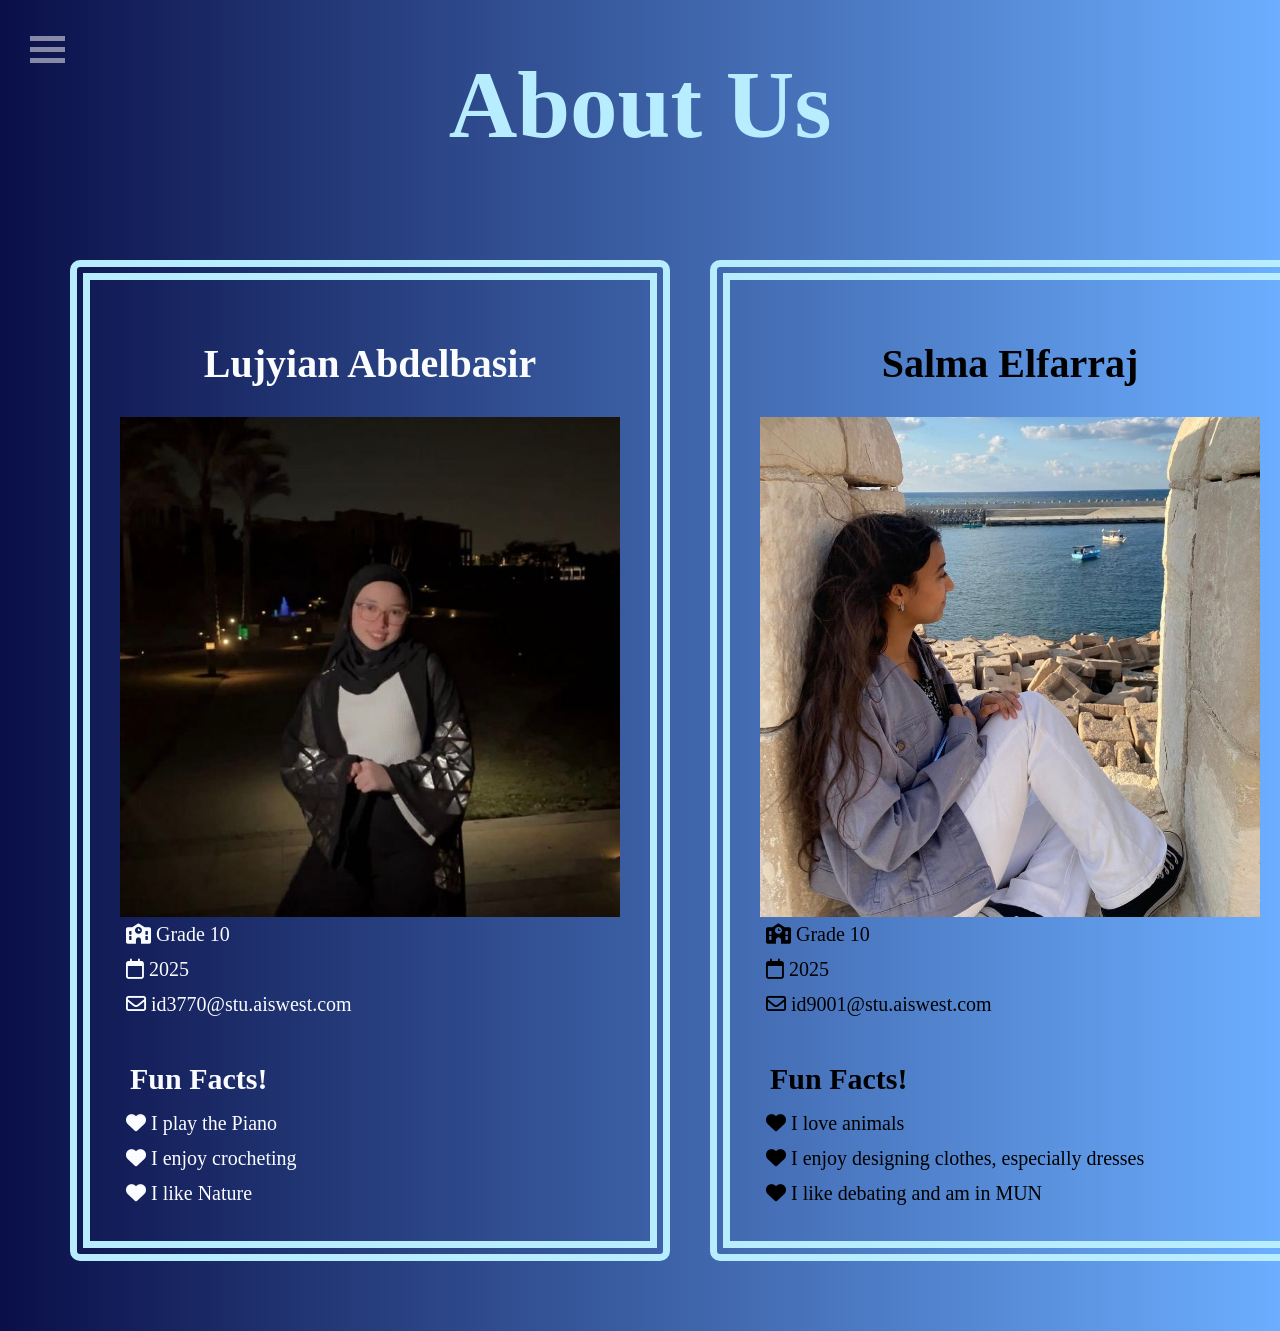
<file: About_Us/index.html>
<!DOCTYPE html>
<html lang="en">
<head>
    <meta charset="UTF-8">
    <meta name="viewport" content="width=device-width, initial-scale=1.0">
    <title>About Us</title>
    <link rel="stylesheet" href="style.css">
    <link rel="shortcut icon" href="../logo.png" type="image/x-icon">
    <link rel="stylesheet" href="https://cdnjs.cloudflare.com/ajax/libs/font-awesome/6.6.0/css/all.min.css">
</head>
<body class="about-us">
    <div class="container">
        <audio id="background-audio" loop>
            <source src="../audio.mp3" type="audio/mpeg">
            <source src="audio.wav" type="audio/wav">
        </audio>
        <div class="content">
            <header>
                <div class="bar" id="bar" onclick="myFunction(this)">
                    <div class="bar1"></div>
                    <div class="bar2"></div>
                    <div class="bar3"></div>
                  </div>
                <h1>About Us</h1>
            </header>
            <nav class="sidebar" id="sidebar">
                <ul>
                    <li><a href="../Opening_Page/index.html">Home Page</a></li>
                    <li>
                        <a href="../About_Us/index.html">About Us</a>
                    </li>
                    <li>
                        <a href="../january /jan.html">January</a>
                    </li>
                    <li>
                        <a href="../febuary /feb.html">Febuary</a>
                    </li>
                    <li>
                        <a href="../March/index.html">March</a>
                    </li>
                    <li>
                        <a href="../april/april.html">April</a>
                    </li>
                    <li>
                        <a href="../may/may.html">May</a>
                    </li>
                    <li>
                        <a href="../june/june.html">June</a>
                    </li>
                    <li>
                        <a href="../july/july.html">July</a>
                    </li>
                    <li>
                        <a href="../August/index.html">August</a>
                    </li>
                    <li>
                        <a href="../September/index.html">September</a>
                    </li>
                    <li>
                        <a href="../October/index.html">October</a>
                    </li>
                    <li>
                        <a href="../November/index.html">November</a>
                    </li>
                    <li>
                        <a href="../December/index.html">December</a>
                    </li>
                    <li><a href="../Ending_Page/form.html">Ending Page</a></li>
                </ul>
            </nav>

            <div class="box">
                <div class="lujyian">
                    <h2>Lujyian Abdelbasir</h2>
                    <img src="photo-2.jpg" alt="Salma's photo">
                    <ul class="info">
                        <li><i class="fa-solid fa-school"></i> Grade 10</li>
                        <li><i class="fa-regular fa-calendar"></i> 2025</li>
                        <li><i class="fa-regular fa-envelope"></i> id3770@stu.aiswest.com</li>
                    </ul>
                    <h3>Fun Facts!</h3>
                    <ul class="facts">
                        <li><i class="fa-solid fa-heart"></i> I play the Piano</li>
                        <li><i class="fa-solid fa-heart"></i> I enjoy crocheting</li>
                        <li><i class="fa-solid fa-heart"></i> I like Nature</li>
                    </ul>
                </div>
                <div class="salma">
                    <h2>Salma Elfarraj</h2>
                    <img src="photo-1.jpg" alt="Lujyian's photo">
                    <ul class="info">
                        <li><i class="fa-solid fa-school"></i> Grade 10</li>
                        <li><i class="fa-regular fa-calendar"></i> 2025</li>
                        <li><i class="fa-regular fa-envelope"></i> id9001@stu.aiswest.com</li>
                    </ul>
                    <h3>Fun Facts!</h3>
                    <ul class="facts">
                        <li><i class="fa-solid fa-heart"></i> I love animals</li>
                        <li><i class="fa-solid fa-heart"></i> I enjoy designing clothes, especially dresses</li>
                        <li><i class="fa-solid fa-heart"></i> I like debating and am in MUN</li>
                    </ul>
                </div>
            </div>
        </div>
        <script src="../script.js"></script>
    </div>
</body>
</html>
</file>
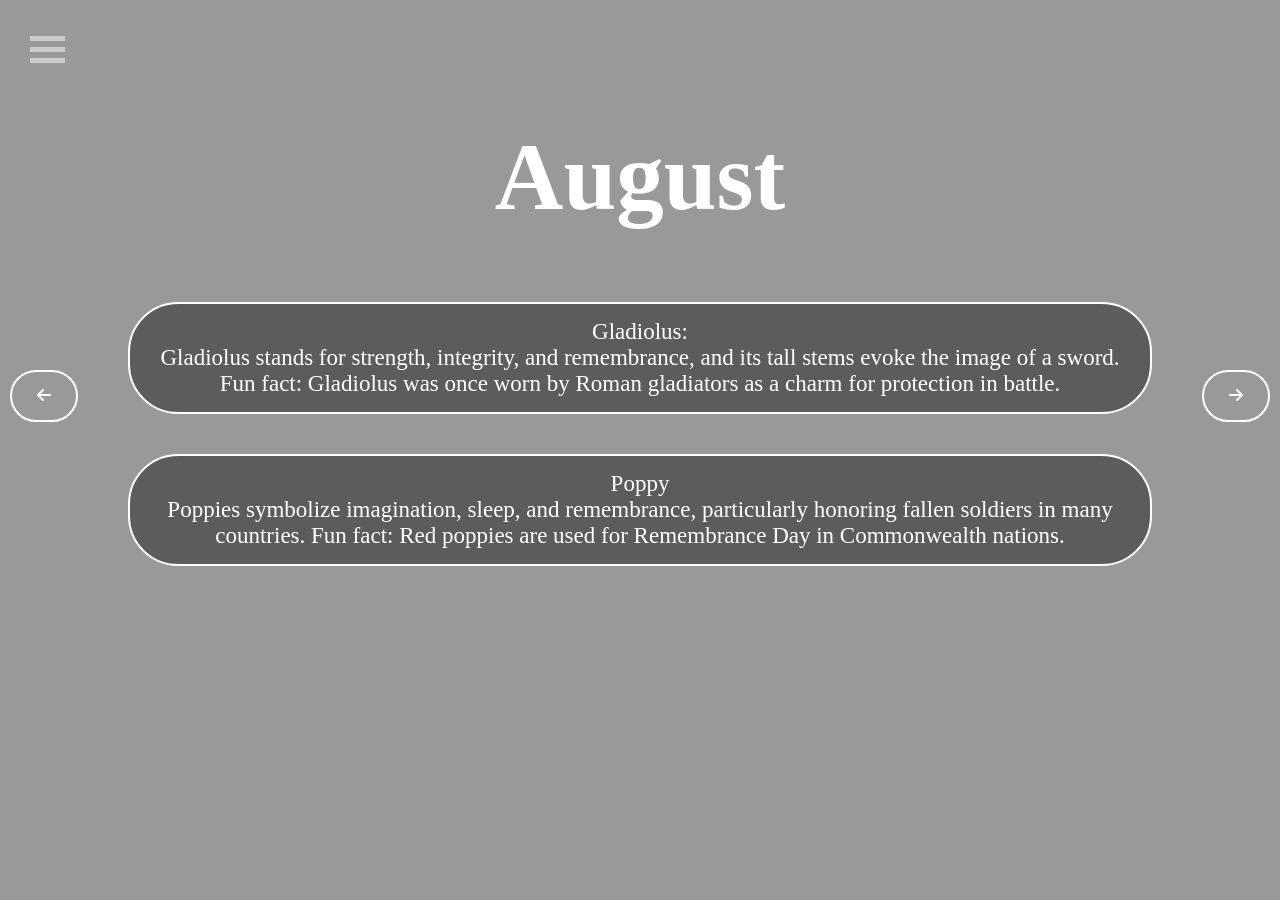
<file: August/index.html>
<!DOCTYPE html>
<html lang="en">
<head>
    <meta charset="UTF-8">
    <meta http-equiv="X-UA-Compatible" content="IE=edge">
    <meta name="viewport" content="width=device-width, initial-scale=1.0">
    <link rel="stylesheet" href="../style.css">
    <title>August Birth Flower</title>
    <link rel="shortcut icon" href="../logo.png" type="image/x-icon">
    <link rel="stylesheet" href="https://cdnjs.cloudflare.com/ajax/libs/font-awesome/6.6.0/css/all.min.css">
</head>
<body>
    <div class="container">
        <video autoplay loop muted plays-inline class="background-clip">
            <source src="video.mp4" type="video/mp4">
        </video>

        <div class="content">
            <header>
                <div class="bar" id="bar" onclick="myFunction(this)">
                    <div class="bar1"></div>
                    <div class="bar2"></div>
                    <div class="bar3"></div>
                  </div>
            </header>
            <nav class="sidebar" id="sidebar">
                <ul>
                    <li><a href="../Opening_Page/index.html">Home Page</a></li>
                    <li>
                        <a href="../About_Us/index.html">About Us</a>
                      </li>
                    <li>
                        <a href="../january /jan.html">January</a>
                    </li>
                    <li>
                        <a href="../febuary /feb.html">Febuary</a>
                    </li>
                    <li>
                        <a href="../March/index.html">March</a>
                    </li>
                    <li>
                        <a href="../april/april.html">April</a>
                    </li>
                    <li>
                        <a href="../may/may.html">May</a>
                    </li>
                    <li>
                        <a href="../june/june.html">June</a>
                    </li>
                    <li>
                        <a href="../july/july.html">July</a>
                    </li>
                    <li>
                        <a href="../August/index.html">August</a>
                    </li>
                    <li>
                        <a href="../September/index.html">September</a>
                    </li>
                    <li>
                        <a href="../October/index.html">October</a>
                    </li>
                    <li>
                        <a href="../November/index.html">November</a>
                    </li>
                    <li>
                        <a href="../December/index.html">December</a>
                    </li>
                    <li><a href="../Ending_Page/form.html">Ending Page</a></li>
                </ul>
            </nav>
            <audio id="background-audio" loop>
                <source src="../audio.mp3" type="audio/mpeg">
                <source src="audio.wav" type="audio/wav">
            </audio>
            <div class="arrows">
                <a href="../july/july.html"><i class="fa-solid fa-arrow-left"></i></a>
                <a href="../September/index.html"><i class="fa-solid fa-arrow-right"></i></a>
            </div>
            <h1>August</h1>
            <p>Gladiolus:
                <br>
                Gladiolus stands for strength, integrity, and remembrance, and its tall stems evoke the image of a sword. Fun fact: Gladiolus was once worn by Roman gladiators as a charm for protection in battle.
            </p>
            <p>Poppy
                <br>
                Poppies symbolize imagination, sleep, and remembrance, particularly honoring fallen soldiers in many countries. Fun fact: Red poppies are used for Remembrance Day in Commonwealth nations.
            </p>
        </div>
    </div>
    <script src="../script.js"></script>
</body>
</html>
</file>
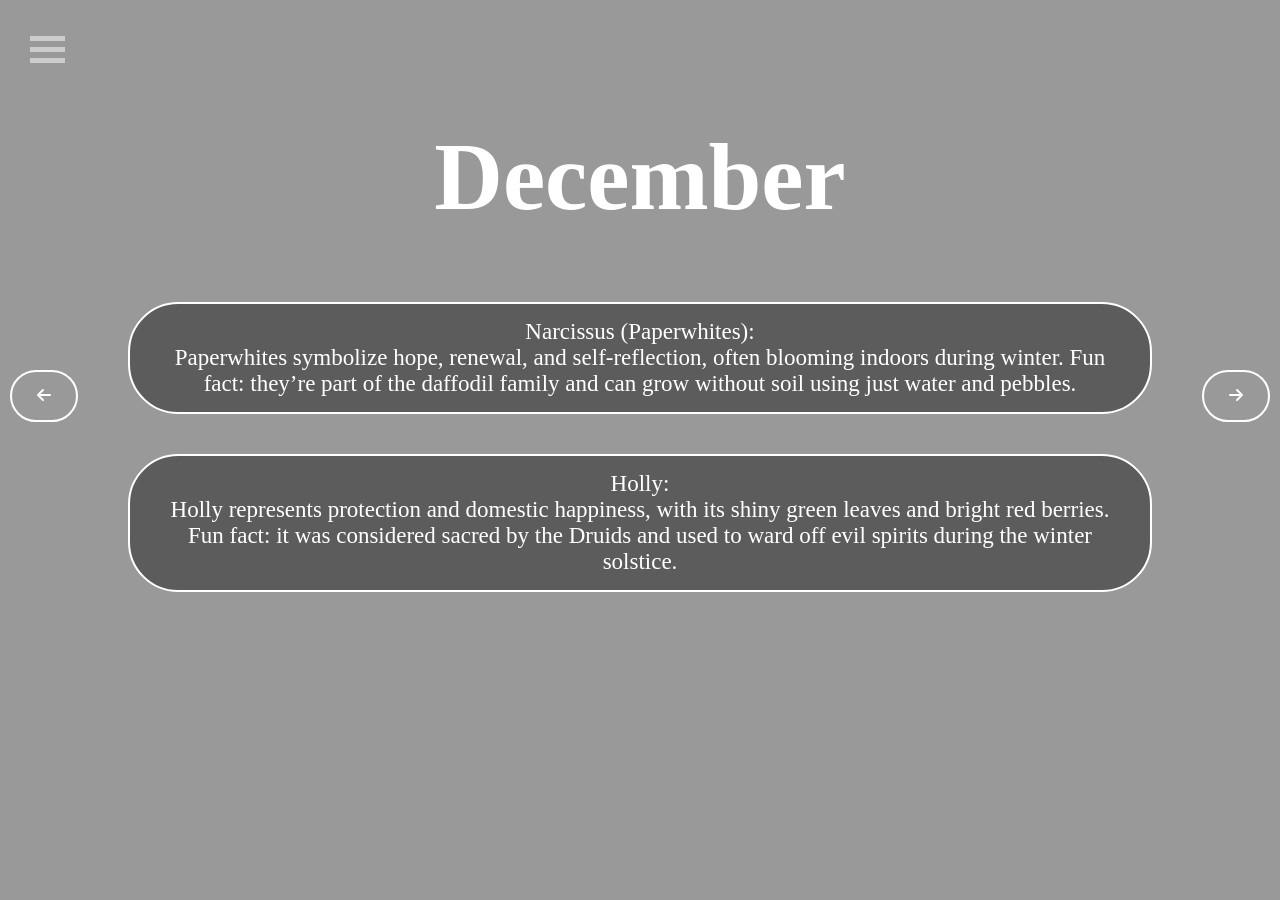
<file: December/index.html>
<!DOCTYPE html>
<html lang="en">
<head>
    <meta charset="UTF-8">
    <meta http-equiv="X-UA-Compatible" content="IE=edge">
    <meta name="viewport" content="width=device-width, initial-scale=1.0">
    <link rel="stylesheet" href="../style.css">
    <title>December Birth Flower</title>
    <link rel="stylesheet" href="https://cdnjs.cloudflare.com/ajax/libs/font-awesome/6.6.0/css/all.min.css">
    <link rel="shortcut icon" href="../logo.png" type="image/x-icon">

</head>
<body>
    <div class="container">
        <video autoplay loop muted plays-inline class="background-clip">
            <source src="video.mp4" type="video/mp4">
        </video>
        <div class="content">
            <header>
                <div class="bar" id="bar" onclick="myFunction(this)">
                    <div class="bar1"></div>
                    <div class="bar2"></div>
                    <div class="bar3"></div>
                  </div>
            </header>
            <nav class="sidebar" id="sidebar">
                <ul>
                    <li><a href="../Opening_Page/index.html">Home Page</a></li>
                    <li>
                        <a href="../About_Us/index.html">About Us</a>
                      </li>
                    <li>
                        <a href="../january /jan.html">January</a>
                    </li>
                    <li>
                        <a href="../febuary /feb.html">Febuary</a>
                    </li>
                    <li>
                        <a href="../March/index.html">March</a>
                    </li>
                    <li>
                        <a href="../april/april.html">April</a>
                    </li>
                    <li>
                        <a href="../may/may.html">May</a>
                    </li>
                    <li>
                        <a href="../june/june.html">June</a>
                    </li>
                    <li>
                        <a href="../july/july.html">July</a>
                    </li>
                    <li>
                        <a href="../August/index.html">August</a>
                    </li>
                    <li>
                        <a href="../September/index.html">September</a>
                    </li>
                    <li>
                        <a href="../October/index.html">October</a>
                    </li>
                    <li>
                        <a href="../November/index.html">November</a>
                    </li>
                    <li>
                        <a href="../December/index.html">December</a>
                    </li>
                    <li><a href="../Ending_Page/form.html">Ending Page</a></li>
                </ul>
            </nav>
            <audio id="background-audio" loop>
                <source src="../audio.mp3" type="audio/mpeg">
                <source src="audio.wav" type="audio/wav">
            </audio>
                                  
            <div class="arrows">
                <a href="../November/index.html"><i class="fa-solid fa-arrow-left"></i></a>
                <a href="../Ending_Page/form.html"><i class="fa-solid fa-arrow-right"></i></a>
            </div>
            <h1>December</h1>
            <p>Narcissus (Paperwhites):
                <br>
                Paperwhites symbolize hope, renewal, and self-reflection, often blooming indoors during winter. Fun fact: they’re part of the daffodil family and can grow without soil using just water and pebbles.
            </p>
            <p>Holly:
                <br>
                Holly represents protection and domestic happiness, with its shiny green leaves and bright red berries. Fun fact: it was considered sacred by the Druids and used to ward off evil spirits during the winter solstice.
            </p>
        </div>
    </div>
    <script src="../script.js"></script>
</body>
</html>
</file>
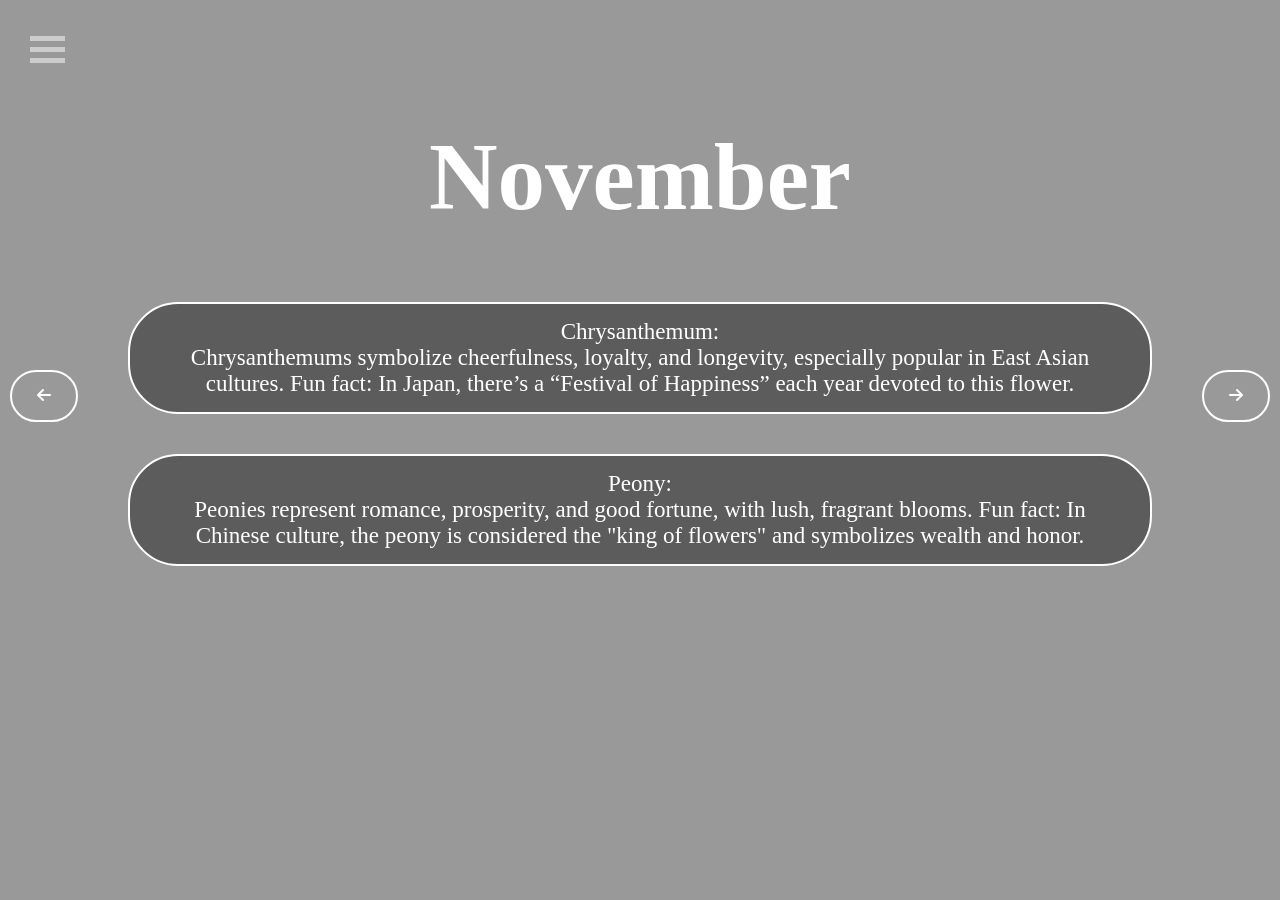
<file: November/index.html>
<!DOCTYPE html>
<html lang="en">
<head>
    <meta charset="UTF-8">
    <meta http-equiv="X-UA-Compatible" content="IE=edge">
    <meta name="viewport" content="width=device-width, initial-scale=1.0">
    <link rel="stylesheet" href="../style.css">
    <title>November Birth Flower</title>
    <link rel="shortcut icon" href="../logo.png" type="image/x-icon">
    <link rel="stylesheet" href="https://cdnjs.cloudflare.com/ajax/libs/font-awesome/6.6.0/css/all.min.css">
</head>
<body>
    <div class="container">
        <video autoplay loop muted plays-inline class="background-clip">
            <source src="video.mp4" type="video/mp4">
        </video>

        <div class="content">
            <header>
                <div class="bar" id="bar" onclick="myFunction(this)">
                    <div class="bar1"></div>
                    <div class="bar2"></div>
                    <div class="bar3"></div>
                </div>
            </header>
            <nav class="sidebar" id="sidebar">
                <ul>
                    <li><a href="../Opening_Page/index.html">Home Page</a></li>
                    <li>
                        <a href="../About_Us/index.html">About Us</a>
                      </li>
                    <li>
                        <a href="../january /jan.html">January</a>
                    </li>
                    <li>
                        <a href="../febuary /feb.html">Febuary</a>
                    </li>
                    <li>
                        <a href="../March/index.html">March</a>
                    </li>
                    <li>
                        <a href="../april/april.html">April</a>
                    </li>
                    <li>
                        <a href="../may/may.html">May</a>
                    </li>
                    <li>
                        <a href="../june/june.html">June</a>
                    </li>
                    <li>
                        <a href="../july/july.html">July</a>
                    </li>
                    <li>
                        <a href="../August/index.html">August</a>
                    </li>
                    <li>
                        <a href="../September/index.html">September</a>
                    </li>
                    <li>
                        <a href="../October/index.html">October</a>
                    </li>
                    <li>
                        <a href="../November/index.html">November</a>
                    </li>
                    <li>
                        <a href="../December/index.html">December</a>
                    </li>
                    <li><a href="../Ending_Page/form.html">Ending Page</a></li>
                </ul>
            </nav>
            <audio id="background-audio" loop>
                <source src="../audio.mp3" type="audio/mpeg">
                <source src="audio.wav" type="audio/wav">
            </audio>
            <div class="arrows">
                <a href="../October/index.html"><i class="fa-solid fa-arrow-left"></i></a>
                <a href="../December/index.html"><i class="fa-solid fa-arrow-right"></i></a>
            </div>
            <h1>November</h1>
            <p>Chrysanthemum:
                <br>
                Chrysanthemums symbolize cheerfulness, loyalty, and longevity, especially popular in East Asian cultures. Fun fact: In Japan, there’s a “Festival of Happiness” each year devoted to this flower.
            </p>
            <p>Peony:
                <br>
                Peonies represent romance, prosperity, and good fortune, with lush, fragrant blooms. Fun fact: In Chinese culture, the peony is considered the "king of flowers" and symbolizes wealth and honor.
            </p>
        </div>
    </div>
    <script src="../script.js"></script>
</body>
</html>
</file>
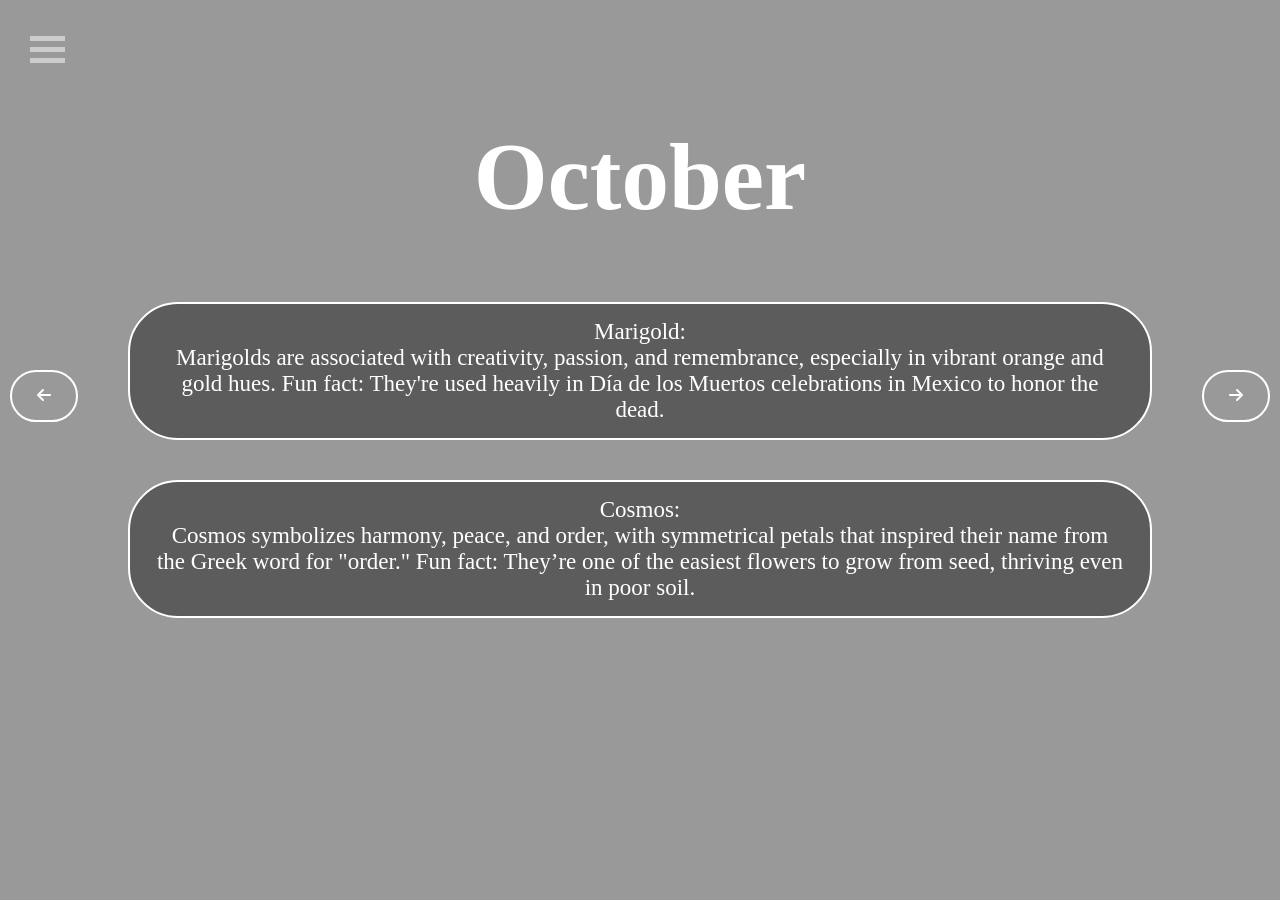
<file: October/index.html>
<!DOCTYPE html>
<html lang="en">
<head>
    <meta charset="UTF-8">
    <meta http-equiv="X-UA-Compatible" content="IE=edge">
    <meta name="viewport" content="width=device-width, initial-scale=1.0">
    <link rel="stylesheet" href="../style.css">
    <title>October Birth Flower</title>
    <link rel="shortcut icon" href="../logo.png" type="image/x-icon">
    <link rel="stylesheet" href="https://cdnjs.cloudflare.com/ajax/libs/font-awesome/6.6.0/css/all.min.css">
</head>
<body>
    <div class="container">
        <video autoplay loop muted plays-inline class="background-clip">
            <source src="video.mp4" type="video/mp4">
        </video>

        <div class="content">
            <header>
                <div class="bar" id="bar" onclick="myFunction(this)">
                    <div class="bar1"></div>
                    <div class="bar2"></div>
                    <div class="bar3"></div>
                </div>
            </header>
            <nav class="sidebar" id="sidebar">
                <ul>
                    <li><a href="../Opening_Page/index.html">Home Page</a></li>
                    <li>
                        <a href="../About_Us/index.html">About Us</a>
                      </li>
                    <li>
                        <a href="../january /jan.html">January</a>
                    </li>
                    <li>
                        <a href="../febuary /feb.html">Febuary</a>
                    </li>
                    <li>
                        <a href="../March/index.html">March</a>
                    </li>
                    <li>
                        <a href="../april/april.html">April</a>
                    </li>
                    <li>
                        <a href="../may/may.html">May</a>
                    </li>
                    <li>
                        <a href="../june/june.html">June</a>
                    </li>
                    <li>
                        <a href="../july/july.html">July</a>
                    </li>
                    <li>
                        <a href="../August/index.html">August</a>
                    </li>
                    <li>
                        <a href="../September/index.html">September</a>
                    </li>
                    <li>
                        <a href="../October/index.html">October</a>
                    </li>
                    <li>
                        <a href="../November/index.html">November</a>
                    </li>
                    <li>
                        <a href="../December/index.html">December</a>
                    </li>
                    <li><a href="../Ending_Page/form.html">Ending Page</a></li>
                </ul>
            </nav>
            <audio id="background-audio" loop>
                <source src="../audio.mp3" type="audio/mpeg">
                <source src="audio.wav" type="audio/wav">
            </audio>
            <audio id="background-audio" loop>
                <source src="../audio.mp3" type="audio/mpeg">
                <source src="audio.wav" type="audio/wav">
            </audio>
            <div class="arrows">
                <a href="../September/index.html"><i class="fa-solid fa-arrow-left"></i></a>
                <a href="../November/index.html"><i class="fa-solid fa-arrow-right"></i></a>
            </div>
            <h1>October</h1>
            <p>Marigold:
                <br>
                Marigolds are associated with creativity, passion, and remembrance, especially in vibrant orange and gold hues. Fun fact: They're used heavily in Día de los Muertos celebrations in Mexico to honor the dead.
            </p>
            <p>Cosmos:
                <br>
                Cosmos symbolizes harmony, peace, and order, with symmetrical petals that inspired their name from the Greek word for "order." Fun fact: They’re one of the easiest flowers to grow from seed, thriving even in poor soil.
            </p>
        </div>
    </div>
    <script src="../script.js"></script>
</body>
</html>
</file>
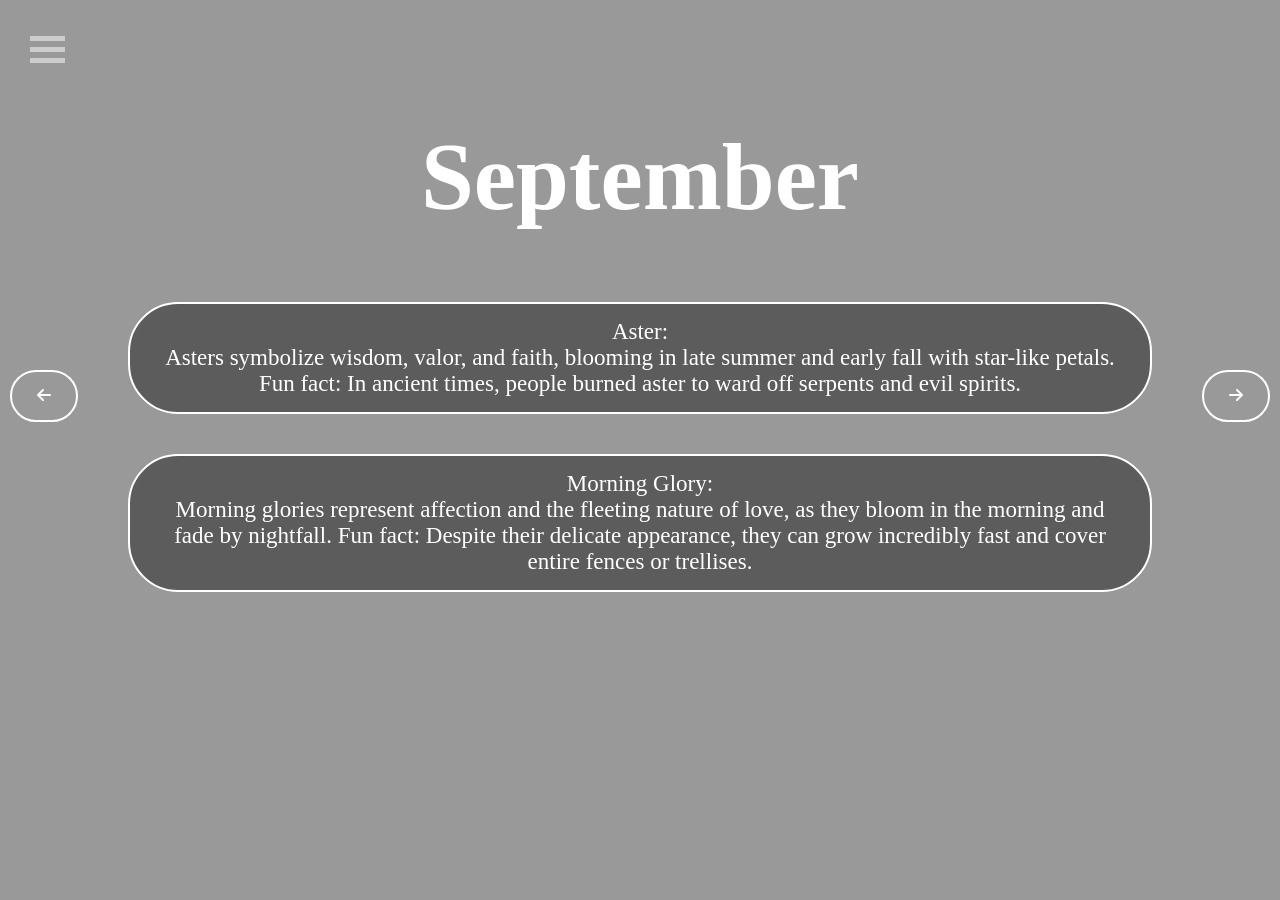
<file: September/index.html>
<!DOCTYPE html>
<html lang="en">
<head>
    <meta charset="UTF-8">
    <meta http-equiv="X-UA-Compatible" content="IE=edge">
    <meta name="viewport" content="width=device-width, initial-scale=1.0">
    <link rel="stylesheet" href="../style.css">
    <title>September Birth Flower</title>
    <link rel="shortcut icon" href="../logo.png" type="image/x-icon">
    <link rel="stylesheet" href="https://cdnjs.cloudflare.com/ajax/libs/font-awesome/6.6.0/css/all.min.css">
</head>
<body>
    <div class="container">
        <video autoplay loop muted plays-inline class="background-clip">
            <source src="video.mp4" type="video/mp4">
        </video>

        <div class="content">
            <header>
                <div class="bar" id="bar" onclick="myFunction(this)">
                    <div class="bar1"></div>
                    <div class="bar2"></div>
                    <div class="bar3"></div>
                </div>
            </header>
            <nav class="sidebar" id="sidebar">
                <ul>
                    <li><a href="../Opening_Page/index.html">Home Page</a></li>
                    <li>
                        <a href="../About_Us/index.html">About Us</a>
                      </li>
                    <li>
                        <a href="../january /jan.html">January</a>
                    </li>
                    <li>
                        <a href="../febuary /feb.html">Febuary</a>
                    </li>
                    <li>
                        <a href="../March/index.html">March</a>
                    </li>
                    <li>
                        <a href="../april/april.html">April</a>
                    </li>
                    <li>
                        <a href="../may/may.html">May</a>
                    </li>
                    <li>
                        <a href="../june/june.html">June</a>
                    </li>
                    <li>
                        <a href="../july/july.html">July</a>
                    </li>
                    <li>
                        <a href="../August/index.html">August</a>
                    </li>
                    <li>
                        <a href="../September/index.html">September</a>
                    </li>
                    <li>
                        <a href="../October/index.html">October</a>
                    </li>
                    <li>
                        <a href="../November/index.html">November</a>
                    </li>
                    <li>
                        <a href="../December/index.html">December</a>
                    </li>
                    <li><a href="../Ending_Page/form.html">Ending Page</a></li>
                </ul>
            </nav>
            <audio id="background-audio" loop>
                <source src="../audio.mp3" type="audio/mpeg">
                <source src="audio.wav" type="audio/wav">
            </audio>
            <div class="arrows">
                <a href="../August/index.html"><i class="fa-solid fa-arrow-left"></i></a>
                <a href="../October/index.html"><i class="fa-solid fa-arrow-right"></i></a>
            </div>
            <h1>September</h1>
            <p>Aster:
                <br>
                Asters symbolize wisdom, valor, and faith, blooming in late summer and early fall with star-like petals. Fun fact: In ancient times, people burned aster to ward off serpents and evil spirits.
            </p>
            <p>Morning Glory:
                <br>
                Morning glories represent affection and the fleeting nature of love, as they bloom in the morning and fade by nightfall. Fun fact: Despite their delicate appearance, they can grow incredibly fast and cover entire fences or trellises.
            </p>
        </div>
    </div>
    <script src="../script.js"></script>
</body>
</html>
</file>
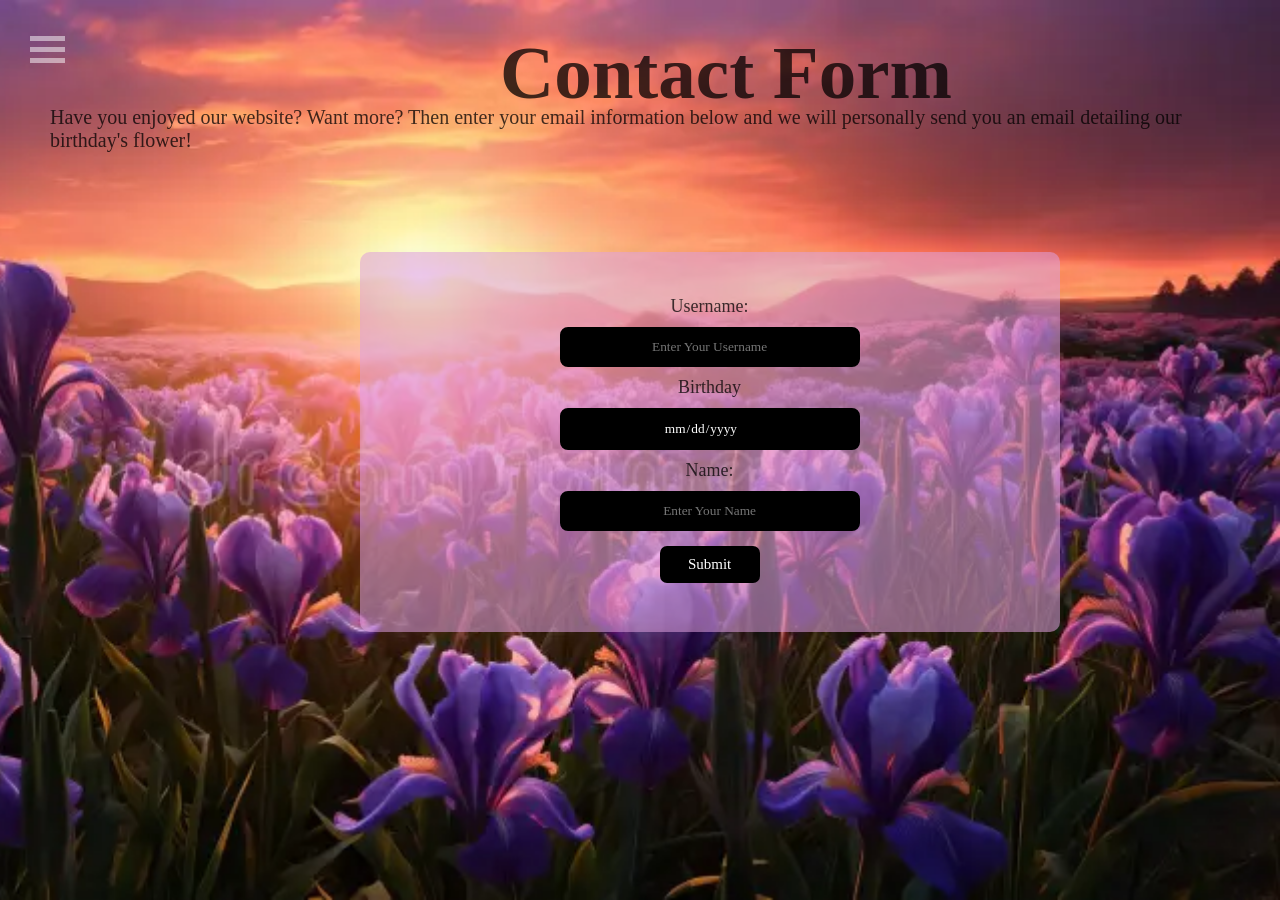
<file: Ending_Page/form.html>
<!DOCTYPE html>
<html lang="en">
<head>
    <meta charset="UTF-8">
    <meta name="viewport" content="width=device-width, initial-scale=1.0">
    <title>Contact Us</title>
    <link rel="stylesheet" href="form.css">
    <link rel="shortcut icon" href="../logo.png" type="image/x-icon">
</head>
<body>
 <div class="container">
       <header>
        <div class="bar" id="bar" onclick="myFunction(this)">
            <div class="bar1"></div>
            <div class="bar2"></div>
            <div class="bar3"></div>
          </div>
        <h1>Contact Form</h1>
        <div class="paragraph">
         <p>Have you enjoyed our website? Want more? Then enter your email information below 
             and we will personally send you an email detailing our birthday's flower!</p>
        </div>
       </header>
       <nav class="sidebar" id="sidebar">
        <ul>
            <li><a href="../Opening_Page/index.html">Home Page</a></li>
            <li>
                <a href="../About_Us/index.html">About Us</a>
              </li>
            <li>
                <a href="../january /jan.html">January</a>
            </li>
            <li>
                <a href="../febuary /feb.html">Febuary</a>
            </li>
            <li>
                <a href="../March/index.html">March</a>
            </li>
            <li>
                <a href="../april/april.html">April</a>
            </li>
            <li>
                <a href="../may/may.html">May</a>
            </li>
            <li>
                <a href="../june/june.html">June</a>
            </li>
            <li>
                <a href="../july/july.html">July</a>
            </li>
            <li>
                <a href="../August/index.html">August</a>
            </li>
            <li>
                <a href="../September/index.html">September</a>
            </li>
            <li>
                <a href="../October/index.html">October</a>
            </li>
            <li>
                <a href="../November/index.html">November</a>
            </li>
            <li>
                <a href="../December/index.html">December</a>
            </li>
            <li><a href="../Ending_Page/form.html">Ending Page</a></li>
        </ul>
    </nav>
    <div class="contact-us">
        <form>
            <label >Username:</label>
            <br>
            <input placeholder="Enter Your Username" >
            <br>
            <label> Birthday</label>
            <br>
            <input type="date">
            <br>
            <label>Name:</label>
            <br>
            <input placeholder="Enter Your Name">
            <br>
            <button type="submit">Submit</button>
         </form> 
    </div>
 </div>
 <script src="../script.js"></script>
</body>
</html>
</file>
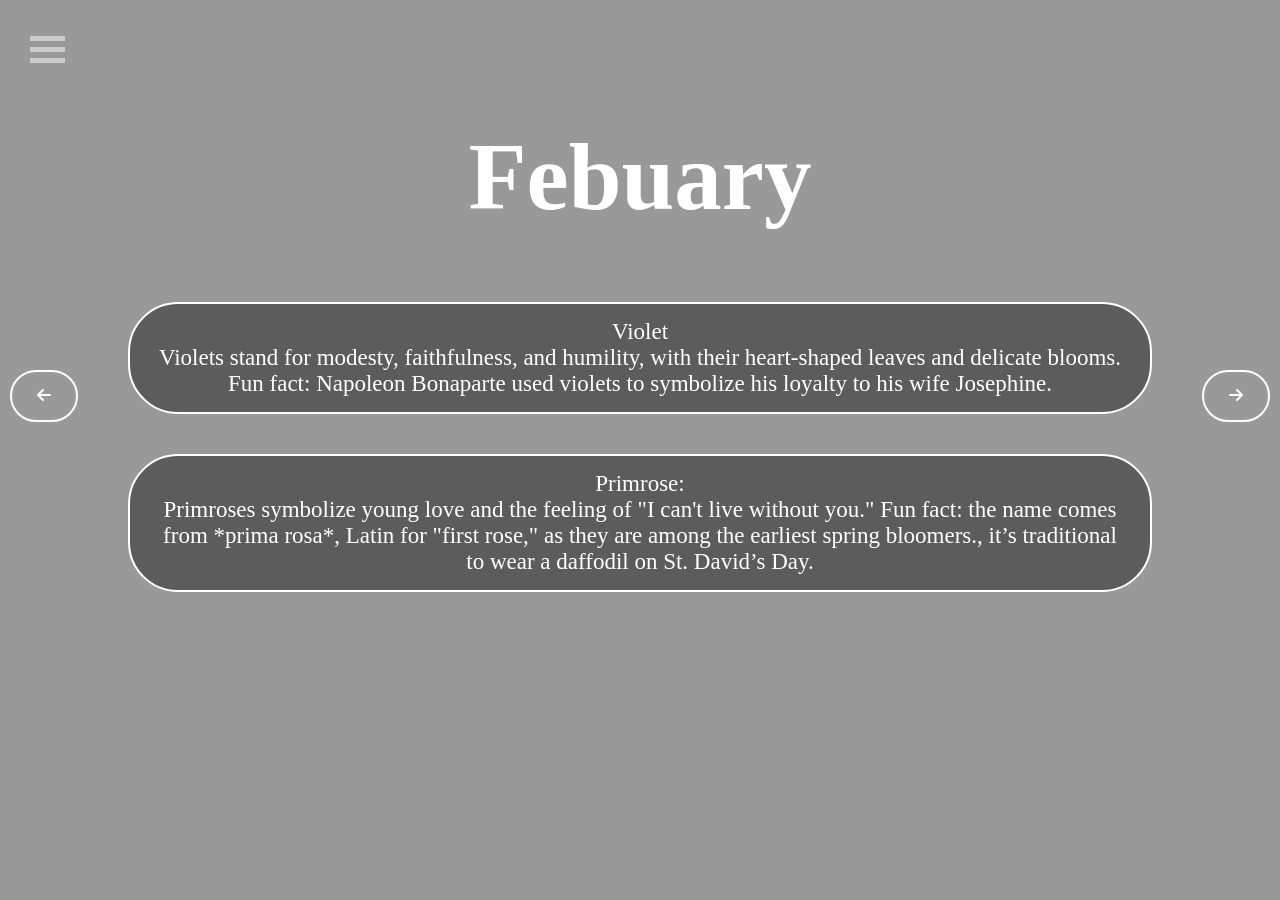
<file: febuary /feb.html>
<!DOCTYPE html>
<html lang="en">
<head>
    <meta charset="UTF-8">
    <meta name="viewport" content="width=device-width, initial-scale=1.0">
    <link rel="stylesheet" href="../style.css">
    <title>January birth flower</title>
    <link rel="shortcut icon" href="../logo.png" type="image/x-icon">
    <link rel="stylesheet" href="https://cdnjs.cloudflare.com/ajax/libs/font-awesome/6.6.0/css/all.min.css">
</head>
<body>
    <div class="container">
        <video autoplay loop muted plays-inline class="background-clip">
            <source src="Purpleflowerfieldshort-ezgif.com-crop-video.mp4" type="video/mp4">
        </video>

        <div class="content">
            <div class="content">
                <header>
                    <div class="bar" id="bar" onclick="myFunction(this)">
                        <div class="bar1"></div>
                        <div class="bar2"></div>
                        <div class="bar3"></div>
                      </div>
                </header>
                <nav class="sidebar" id="sidebar">
                    <ul>
                        <li><a href="../Opening_Page/index.html">Home Page</a></li>
                        <li>
                            <a href="../About_Us/index.html">About Us</a>
                          </li>
                        <li>
                            <a href="../january /jan.html">January</a>
                        </li>
                        <li>
                            <a href="../febuary /feb.html">Febuary</a>
                        </li>
                        <li>
                            <a href="../March/index.html">March</a>
                        </li>
                        <li>
                            <a href="../april/april.html">April</a>
                        </li>
                        <li>
                            <a href="../may/may.html">May</a>
                        </li>
                        <li>
                            <a href="../june/june.html">June</a>
                        </li>
                        <li>
                            <a href="../july/july.html">July</a>
                        </li>
                        <li>
                            <a href="../August/index.html">August</a>
                        </li>
                        <li>
                            <a href="../September/index.html">September</a>
                        </li>
                        <li>
                            <a href="../October/index.html">October</a>
                        </li>
                        <li>
                            <a href="../November/index.html">November</a>
                        </li>
                        <li>
                            <a href="../December/index.html">December</a>
                        </li>
                        <li><a href="../Ending_Page/form.html">Ending Page</a></li>
                    </ul>
                </nav>
            <audio id="background-audio" loop>
                <source src="../audio.mp3" type="audio/mpeg">
                <source src="audio.wav" type="audio/wav">
            </audio>
            <div class="arrows">
                <a href="../january /jan.html"><i class="fa-solid fa-arrow-left"></i></a>
                <a href="../March/index.html"><i class="fa-solid fa-arrow-right"></i></a>
            </div>
            <h1>Febuary </h1>
            <p>Violet 
                <br>
                Violets stand for modesty, faithfulness, and humility, with their heart-shaped leaves and delicate blooms. Fun fact: Napoleon Bonaparte used violets to symbolize his loyalty to his wife Josephine.            </p>
            <p>Primrose:
                <br>
                Primroses symbolize young love and the feeling of "I can't live without you." Fun fact: the name comes from *prima rosa*, Latin for "first rose," as they are among the earliest spring bloomers., it’s traditional to wear a daffodil on St. David’s Day.
            </p>
        </div>
    </div>
    <script src="../script.js"></script>
</body>
</html>
</file>
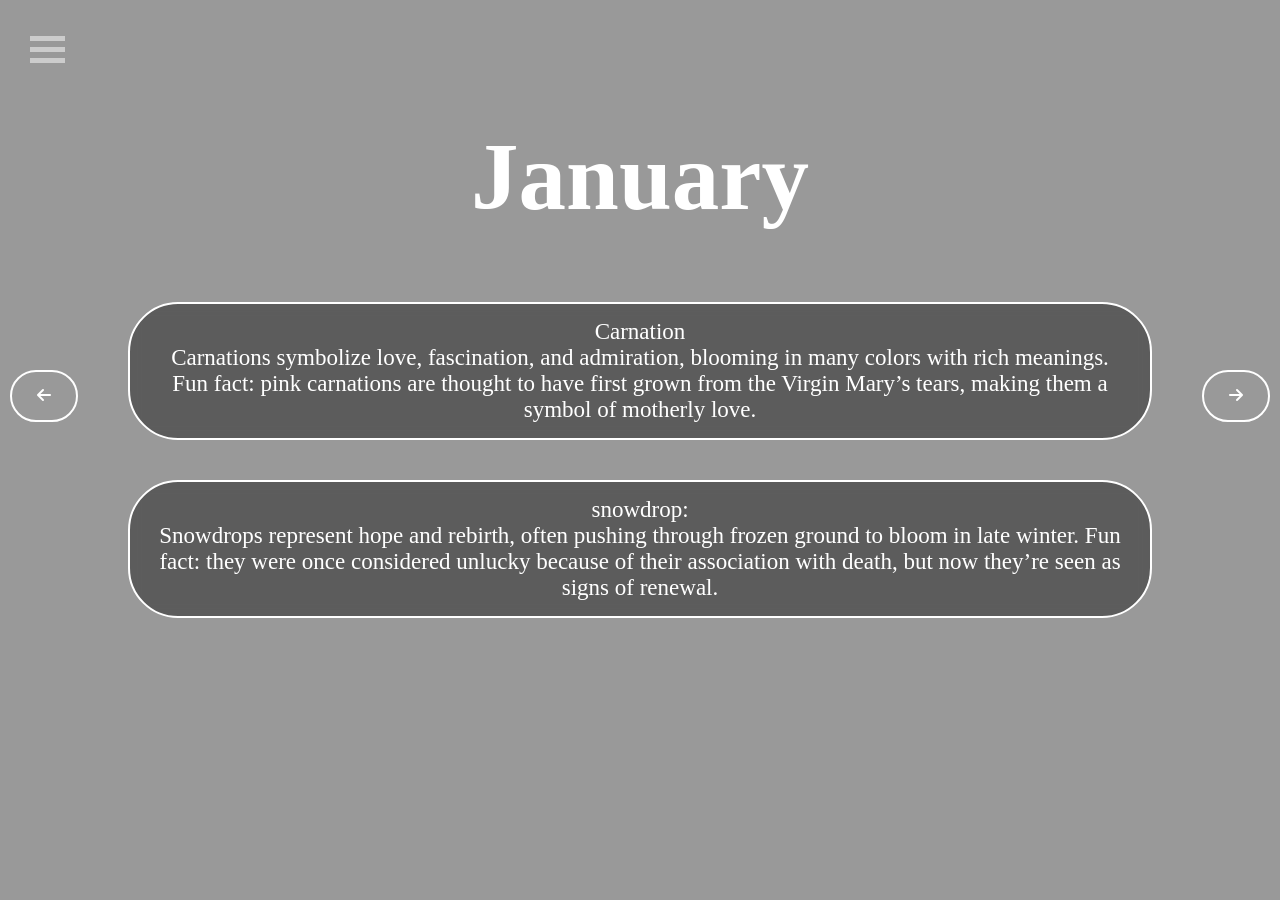
<file: january /jan.html>
<!DOCTYPE html>
<html lang="en">
<head>
    <meta charset="UTF-8">
    <meta name="viewport" content="width=device-width, initial-scale=1.0">
    <link rel="stylesheet" href="../style.css">
    <title>January birth flower</title>
    <link rel="shortcut icon" href="../logo.png" type="image/x-icon">
    <link rel="stylesheet" href="https://cdnjs.cloudflare.com/ajax/libs/font-awesome/6.6.0/css/all.min.css">
</head>
<body>
    <div class="container">
        <video autoplay loop muted plays-inline class="background-clip">
            <source src="CARNATIONFLOWERbloomingTimeLapseshorts-ezgif.com-crop-video.mp4" type="video/mp4">
        </video>
        <div class="content">
            <header>
                <div class="bar" id="bar" onclick="myFunction(this)">
                    <div class="bar1"></div>
                    <div class="bar2"></div>
                    <div class="bar3"></div>
                </div>
            </header>
            <nav class="sidebar" id="sidebar">
                <ul>
                    <li><a href="../Opening_Page/index.html">Home Page</a></li>
                    <li>
                        <a href="../About_Us/index.html">About Us</a>
                      </li>
                    <li>
                        <a href="../january /jan.html">January</a>
                    </li>
                    <li>
                        <a href="../febuary /feb.html">Febuary</a>
                    </li>
                    <li>
                        <a href="../March/index.html">March</a>
                    </li>
                    <li>
                        <a href="../april/april.html">April</a>
                    </li>
                    <li>
                        <a href="../may/may.html">May</a>
                    </li>
                    <li>
                        <a href="../june/june.html">June</a>
                    </li>
                    <li>
                        <a href="../july/july.html">July</a>
                    </li>
                    <li>
                        <a href="../August/index.html">August</a>
                    </li>
                    <li>
                        <a href="../September/index.html">September</a>
                    </li>
                    <li>
                        <a href="../October/index.html">October</a>
                    </li>
                    <li>
                        <a href="../November/index.html">November</a>
                    </li>
                    <li>
                        <a href="../December/index.html">December</a>
                    </li>
                    <li><a href="../Ending_Page/form.html">Ending Page</a></li>
                </ul>
            </nav>

            <audio id="background-audio" loop>
                <source src="../audio.mp3" type="audio/mpeg">
                <source src="audio.wav" type="audio/wav">
            </audio>
            <div class="arrows">
                <a href="../Opening_Page/index.html"><i class="fa-solid fa-arrow-left"></i></a>
                <a href="../febuary /feb.html"><i class="fa-solid fa-arrow-right"></i></a>
            </div>

            
            <h1>January </h1>
            <p>Carnation
                <br>
                Carnations symbolize love, fascination, and admiration, blooming in many colors with rich meanings. Fun fact: pink carnations are thought to have first grown from the Virgin Mary’s tears, making them a symbol of motherly love.
            </p>
            <p>snowdrop:
                <br>
                Snowdrops represent hope and rebirth, often pushing through frozen ground to bloom in late winter. Fun fact: they were once considered unlucky because of their association with death, but now they’re seen as signs of renewal.
            </p>
        </div>
    </div>
    <script src="../script.js"></script>
</body>
</html>
</file>
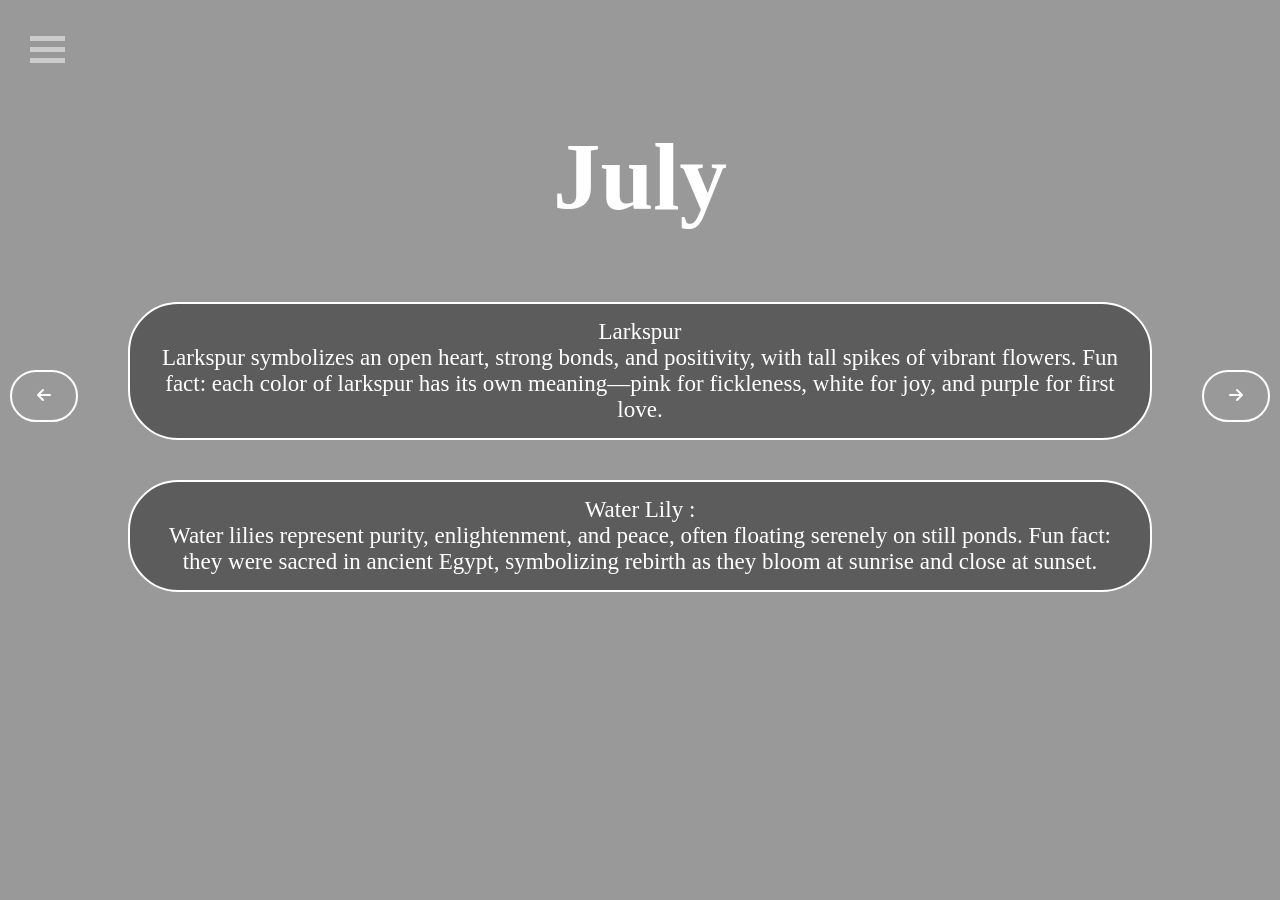
<file: july/july.html>
<!DOCTYPE html>
<html lang="en">
<head>
    <meta charset="UTF-8">
    <meta name="viewport" content="width=device-width, initial-scale=1.0">
    <link rel="stylesheet" href="../style.css">
    <title>January birth flower</title>
    <link rel="shortcut icon" href="../logo.png" type="image/x-icon">
    <link rel="stylesheet" href="https://cdnjs.cloudflare.com/ajax/libs/font-awesome/6.6.0/css/all.min.css">
</head>
<body>
    <div class="container">
        <video autoplay loop muted plays-inline class="background-clip">
            <source src="WaterLilyBloomingTimeLapse4ktimelapseflowersshortsyoutubeshorts-ezgif.com-crop-video.mp4" type="video/mp4">
        </video>

        <div class="content">
            <header>
                <div class="bar" id="bar" onclick="myFunction(this)">
                    <div class="bar1"></div>
                    <div class="bar2"></div>
                    <div class="bar3"></div>
                </div>
            </header>
            <nav class="sidebar" id="sidebar">
                <ul>
                    <li><a href="../Opening_Page/index.html">Home Page</a></li>
                    <li>
                        <a href="../About_Us/index.html">About Us</a>
                      </li>
                    <li>
                        <a href="../january /jan.html">January</a>
                    </li>
                    <li>
                        <a href="../febuary /feb.html">Febuary</a>
                    </li>
                    <li>
                        <a href="../March/index.html">March</a>
                    </li>
                    <li>
                        <a href="../april/april.html">April</a>
                    </li>
                    <li>
                        <a href="../may/may.html">May</a>
                    </li>
                    <li>
                        <a href="../june/june.html">June</a>
                    </li>
                    <li>
                        <a href="../july/july.html">July</a>
                    </li>
                    <li>
                        <a href="../August/index.html">August</a>
                    </li>
                    <li>
                        <a href="../September/index.html">September</a>
                    </li>
                    <li>
                        <a href="../October/index.html">October</a>
                    </li>
                    <li>
                        <a href="../November/index.html">November</a>
                    </li>
                    <li>
                        <a href="../December/index.html">December</a>
                    </li>
                    <li><a href="../Ending_Page/form.html">Ending Page</a></li>
                </ul>
            </nav>
            <audio id="background-audio" loop>
                <source src="../audio.mp3" type="audio/mpeg">
                <source src="audio.wav" type="audio/wav">
            </audio>
            <div class="arrows">
                <a href="../june/june.html"><i class="fa-solid fa-arrow-left"></i></a>
                <a href="../August/index.html"><i class="fa-solid fa-arrow-right"></i></a>
            </div>
            <h1>July </h1>
            <p>Larkspur  
                <br>
                Larkspur symbolizes an open heart, strong bonds, and positivity, with tall spikes of vibrant flowers. Fun fact: each color of larkspur has its own meaning—pink for fickleness, white for joy, and purple for first love.            </p>
            <p>Water Lily :
                <br>
                Water lilies represent purity, enlightenment, and peace, often floating serenely on still ponds. Fun fact: they were sacred in ancient Egypt, symbolizing rebirth as they bloom at sunrise and close at sunset.            </p>
        </div>
    </div>
    <script src="../script.js"></script>
</body>
</html>
</file>
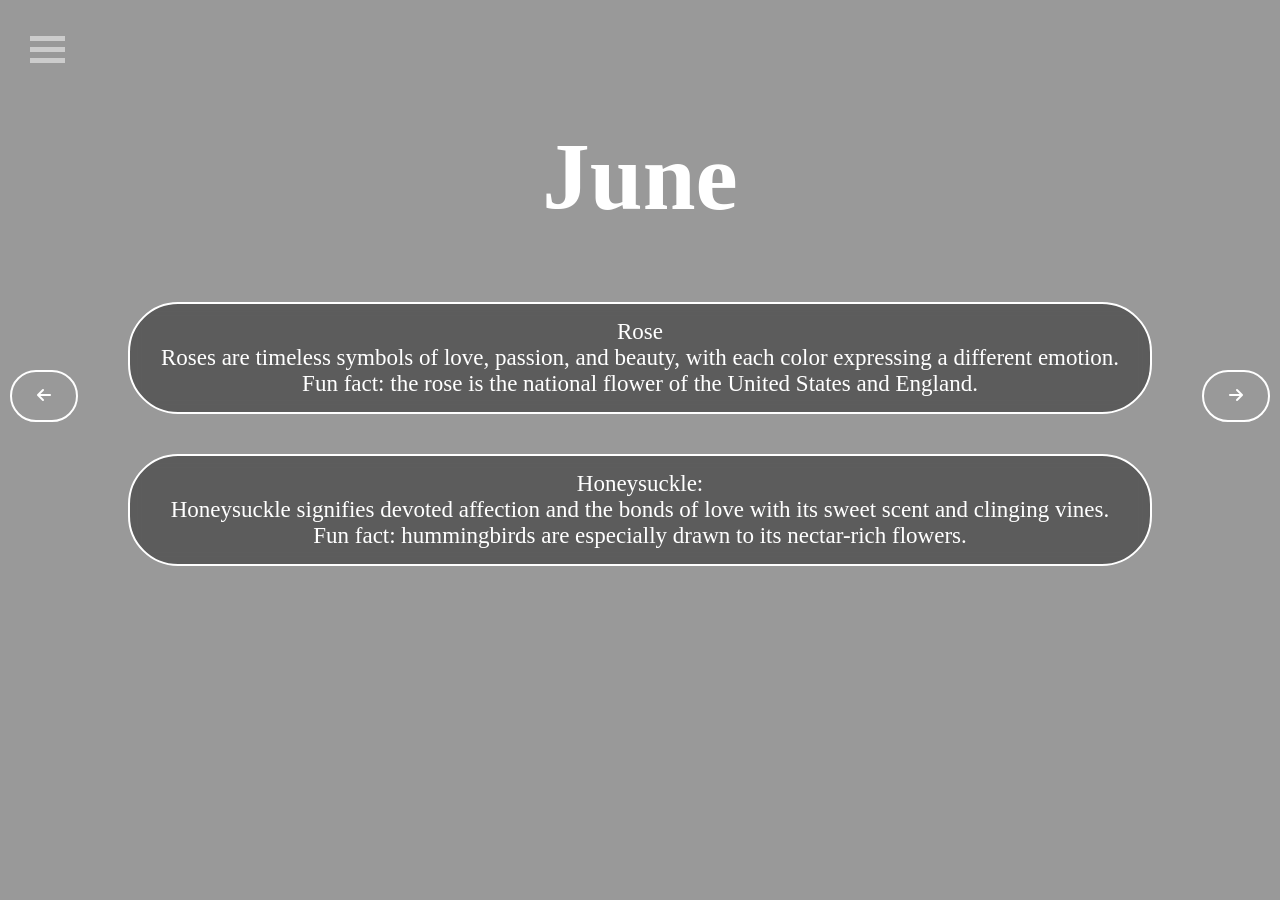
<file: june/june.html>
<!DOCTYPE html>
<html lang="en">
<head>
    <meta charset="UTF-8">
    <meta name="viewport" content="width=device-width, initial-scale=1.0">
    <link rel="stylesheet" href="../style.css">
    <title>January birth flower</title>
    <link rel="stylesheet" href="https://cdnjs.cloudflare.com/ajax/libs/font-awesome/6.6.0/css/all.min.css">
    <link rel="shortcut icon" href="../logo.png" type="image/x-icon">
</head>
<body>

    <div class="container">
        <video autoplay loop muted plays-inline class="background-clip">
            <source src="FlowersstatussonglflowersHindisongvideolflowernewWhatsAppstatus-ezgif.com-crop-video.mp4" type="video/mp4">
        </video>

        <div class="content">
            <header>
                <div class="bar" id="bar" onclick="myFunction(this)">
                    <div class="bar1"></div>
                    <div class="bar2"></div>
                    <div class="bar3"></div>
                </div>
            </header>
            <nav class="sidebar" id="sidebar">
                <ul>
                    <li><a href="../Opening_Page/index.html">Home Page</a></li>
                    <li>
                        <a href="../About_Us/index.html">About Us</a>
                      </li>
                    <li>
                        <a href="../january /jan.html">January</a>
                    </li>
                    <li>
                        <a href="../febuary /feb.html">Febuary</a>
                    </li>
                    <li>
                        <a href="../March/index.html">March</a>
                    </li>
                    <li>
                        <a href="../april/april.html">April</a>
                    </li>
                    <li>
                        <a href="../may/may.html">May</a>
                    </li>
                    <li>
                        <a href="../june/june.html">June</a>
                    </li>
                    <li>
                        <a href="../july/july.html">July</a>
                    </li>
                    <li>
                        <a href="../August/index.html">August</a>
                    </li>
                    <li>
                        <a href="../September/index.html">September</a>
                    </li>
                    <li>
                        <a href="../October/index.html">October</a>
                    </li>
                    <li>
                        <a href="../November/index.html">November</a>
                    </li>
                    <li>
                        <a href="../December/index.html">December</a>
                    </li>
                    <li><a href="../Ending_Page/form.html">Ending Page</a></li>
                </ul>
            </nav>
            <audio id="background-audio" loop>
                <source src="../audio.mp3" type="audio/mpeg">
                <source src="audio.wav" type="audio/wav">
            </audio>
            <div class="arrows">
                <a href="../may/may.html"><i class="fa-solid fa-arrow-left"></i></a>
                <a href="../july/july.html"><i class="fa-solid fa-arrow-right"></i></a>
            </div>
            <h1>June </h1>
            <p>Rose 
                <br>
                Roses are timeless symbols of love, passion, and beauty, with each color expressing a different emotion. Fun fact: the rose is the national flower of the United States and England.
            </p>
            <p>Honeysuckle:
                <br>
                Honeysuckle signifies devoted affection and the bonds of love with its sweet scent and clinging vines. Fun fact: hummingbirds are especially drawn to its nectar-rich flowers.            </p>
        </div>
    </div>
    <script src="../script.js"></script>
</body>
</html>
</file>
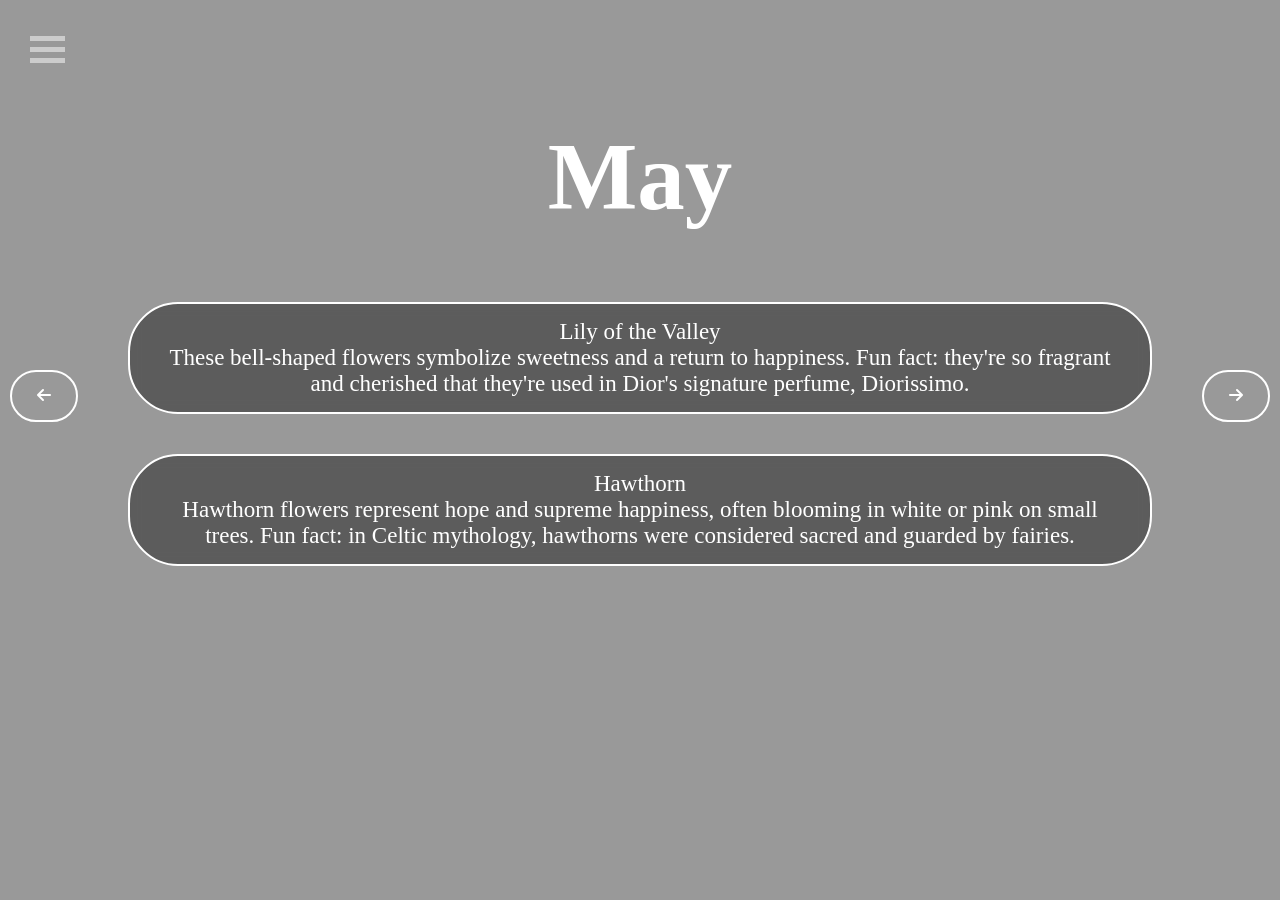
<file: may/may.html>
<!DOCTYPE html>
<html lang="en">
<head>
    <meta charset="UTF-8">
    <meta name="viewport" content="width=device-width, initial-scale=1.0">
    <link rel="stylesheet" href="../style.css">
    <title>January birth flower</title>
    <link rel="shortcut icon" href="../logo.png" type="image/x-icon">
    <link rel="stylesheet" href="https://cdnjs.cloudflare.com/ajax/libs/font-awesome/6.6.0/css/all.min.css">
</head>
<body>
    <div class="container">
        <video autoplay loop muted plays-inline class="background-clip">
            <source src="22Inthelanguageofflowerslilyofthevalleywhisperssweetnessandhumility-ezgif.com-crop-video.mp4" type="video/mp4">
        </video>

            <div class="content">
                <header>
                    <div class="bar" id="bar" onclick="myFunction(this)">
                        <div class="bar1"></div>
                        <div class="bar2"></div>
                        <div class="bar3"></div>
                    </div>
                </header>
                <nav class="sidebar" id="sidebar">
                    <ul>
                        <li><a href="../Opening_Page/index.html">Home Page</a></li>
                        <li>
                            <a href="../About_Us/index.html">About Us</a>
                          </li>
                        <li>
                            <a href="../january /jan.html">January</a>
                        </li>
                        <li>
                            <a href="../febuary /feb.html">Febuary</a>
                        </li>
                        <li>
                            <a href="../March/index.html">March</a>
                        </li>
                        <li>
                            <a href="../april/april.html">April</a>
                        </li>
                        <li>
                            <a href="../may/may.html">May</a>
                        </li>
                        <li>
                            <a href="../june/june.html">June</a>
                        </li>
                        <li>
                            <a href="../july/july.html">July</a>
                        </li>
                        <li>
                            <a href="../August/index.html">August</a>
                        </li>
                        <li>
                            <a href="../September/index.html">September</a>
                        </li>
                        <li>
                            <a href="../October/index.html">October</a>
                        </li>
                        <li>
                            <a href="../November/index.html">November</a>
                        </li>
                        <li>
                            <a href="../December/index.html">December</a>
                        </li>
                        <li><a href="../Ending_Page/form.html">Ending Page</a></li>
                    </ul>
                </nav>
            <audio id="background-audio" loop>
                <source src="../audio.mp3" type="audio/mpeg">
                <source src="audio.wav" type="audio/wav">
            </audio>
            <div class="arrows">
                <a href="../april/april.html"><i class="fa-solid fa-arrow-left"></i></a>
                <a href="../june/june.html"><i class="fa-solid fa-arrow-right"></i></a>
            </div>
            <h1>May</h1>
            <p>Lily of the Valley  
                <br>
                These bell-shaped flowers symbolize sweetness and a return to happiness. Fun fact: they're so fragrant and cherished that they're used in Dior's signature perfume, Diorissimo.
            </p>
            <p>Hawthorn
                <br>
                Hawthorn flowers represent hope and supreme happiness, often blooming in white or pink on small trees. Fun fact: in Celtic mythology, hawthorns were considered sacred and guarded by fairies.            </p>
            </div>
    <script src="../script.js"></script>
</body>
</html>
</file>
<file: About_Us/style.css>
*{
    padding: 0;
    margin: 0;
    box-sizing: border-box;
    font-family: 'Poppins';
}

body{
    background: linear-gradient(to right, #0a0f48, #6caeff);
    justify-content: center;
    display: flex;
    flex-direction: column;
    margin: 0;
    min-height: 100vh;
}

header{
    .bar{
        font-size: 40px;
        cursor: pointer;
        padding: 10px;
        position: fixed;
        top: 20px;
        left: 20px;
        z-index: 1000;
        color: #ffffff80;
        .bar1, .bar2, .bar3 {
            width: 35px;
            height: 5px;
            background-color: #ffffff80;
            margin: 6px 0;
            transition: 0.4s;
          }
      }
}

h1{
    color: #b8edff;
    font-size: 95px;
    margin-top: 50px;
    margin-bottom: 50px;
    text-align: center;
    align-items: center;
}

.box{
    justify-content: space-between;
    display: flex;
    padding: 30px;
    margin: 20px;
    div{
        justify-content: space-between;
        border-style: double;
        border-color: #b8edff;
        border-width: 20px;
        border-radius: 10px;
        display: flex;
        flex-direction: column;
        padding: 30px;
        margin: 20px;

        h2{
            font-size: 40px;
            padding: 20px;
            margin: 10px;
            text-align: center;
        }

        h3{
            font-size: 30px;
            margin-top: 30px;
            padding: 10px;
        }
        img{
            width: 500px;
            height: auto;
        }

        ul{
            li{
                list-style: none;
                text-align: left;
                font-size: 20px;
                padding: 6px;
            }
        }
    
        .salma{
            width: 50%;
    
        }
        .lujyian{
            width: 50%;
        }
    }
    .lujyian{
        color: #fbfcff;
    }
}

/* sidebar code */

.sidebar{
    position: fixed;
    top: 0;
    left: -250px;
    width: 250px;
    height: 100%;
    background-color: #00000050;
    transition: left 0.3s ease;
    padding-top: 80px;
    z-index: 999;
    backdrop-filter: blur(6px);
  
    ul{
        list-style: none;
        align-items: center;
        li{
            list-style: none;
            margin: 24px;
            align-items: center;
            a{
                color: #fbfcff;
                text-decoration: none;
                text-align: center;
                font-size: 18px;
            }
        }
    }
  }
  
  .change .bar1 {
    transform: translate(0, 11px) rotate(-45deg);
  }
  
  .change .bar2 {opacity: 0;}
  
  .change .bar3 {
    transform: translate(0, -11px) rotate(45deg);
  }
  
  .sidebar.active {
    left: 0;
  }

  nav ul li{
    text-align: center;
  }
  nav ul li:hover{
    box-shadow: 0px 0px 5px 5px #ffffff;
    a{
        color: #ffffff;
    }
}
</file>
<file: style.css>
/* layout */

*{
    padding: 0;
    margin: 0;
    box-sizing: border-box;
    font-family: 'Poppins';
}
body{
    display: flex;
    flex-direction: column;
    margin: 0;
    min-height: 100vh;
}
.container{
    width: 100%;
    height: 100vh;
    background-color: rgba(0,0,0,0.4);
    display: flex;
    justify-content: center;
}

/* page layout */

.content{
    align-items: center;
    justify-content: center;
    position: relative;
    width: 100%;
    height: 100%;
    text-align: center;

    h1{
        font-size: 95px;
        color: #fff;
        margin-bottom: 50px;
        margin-top: 50px;
    }

    p{
        display: flex;
        flex-direction: row;
        font-size: 23px;
        color: #fff;
        background-color: #00000065;
        text-decoration: none;
        border: 2px solid #fff;
        backdrop-filter: blur(6px);
        padding: 15px 25px;
        border-radius: 50px;
        transition: 0.3s;
        display: inline-block;
        margin: 20px 10%;
        
    }

    .arrows{
        justify-content: space-between;
        display: flex;
        align-items: center;
        transform: translateY(500%);
        max-height: 50%;
        width: auto;

        a{
            color: #fff;
            text-decoration: none;
            border: 2px solid #fff;
            padding: 15px 25px;
            border-radius: 50px;
            transition: 0.3s;
            display: inline-block;
            margin: 10px;
        }
    }
}
header{
    .bar{
        font-size: 40px;
        cursor: pointer;
        padding: 10px;
        position: fixed;
        top: 20px;
        left: 20px;
        z-index: 1000;
        color: #ffffff80;
        .bar1, .bar2, .bar3 {
            width: 35px;
            height: 5px;
            background-color: #ffffff80;
            margin: 6px 0;
            transition: 0.4s;
          }
      }
}

.sidebar{
    position: fixed;
    top: 0;
    left: -250px;
    width: 250px;
    height: 100%;
    background-color: #00000050;
    transition: left 0.3s ease;
    padding-top: 80px;
    z-index: 999;
    backdrop-filter: blur(6px);
  
    ul{
        list-style: none;
        align-items: center;
        li{
            list-style: none;
            margin: 24px;
            align-items: center;
            a{
                color: #fbfcff;
                text-decoration: none;
                text-align: center;
                font-size: 18px;
            }
        }
    }
  }
  
  .change .bar1 {
    transform: translate(0, 11px) rotate(-45deg);
  }
  
  .change .bar2 {opacity: 0;}
  
  .change .bar3 {
    transform: translate(0, -11px) rotate(45deg);
  }
  
  .sidebar.active {
    left: 0;
  }

.background-clip{
    position: absolute;
    right: 0;
    bottom: 0;
    z-index: -1;
}
li:hover{
    box-shadow: 0px 0px 5px 5px #ffffff;
    a{
        color: #ffffff;
    }
}

.arrows a:hover{
    box-shadow: 0px 0px 5px 5px #ffffff;

}

/* media section */

@media (min-aspect-ratio:16/9) {
    .background-clip{
        width: 100%;
        height: auto;
    }
}

@media (max-aspect-ratio:16/9) {
    .background-clip{
        width: auto;
        height: 100%;
    }
}

.background-clip::before {
    content: "";
    position: absolute;
    top: 0;
    left: 0;
    width: 100%;
    height: 100%;
    background: rgba(0, 0, 0, 0.414);
    z-index: -1;
}
</file>
<file: Ending_Page/form.css>
*{
     margin: 0;
     padding: 0;
     box-sizing: border-box;

}

header{
    h1{margin-left: 450px;
        font-size: 75px;
        font-family:cursive;
        margin-bottom: 20px;
        transform: translateY(-20px);
        opacity: 74%;
    }
    .bar{
        font-size: 40px;
        cursor: pointer;
        padding: 10px;
        position: fixed;
        top: 20px;
        left: 20px;
        z-index: 1000;
        color: #ffffff80;
        align-items: center;
        justify-content: center;

        .bar1, .bar2, .bar3 {
            width: 35px;
            height: 5px;
            background-color: #ffffff80;
            margin: 6px 0;
            transition: 0.4s;
          }
    }
}


.paragraph{
     margin-bottom: 50px;
     font-size: 20px;
     transform:translateY(-50px);
     opacity: 74%;
}

label{
    opacity: 74%;
}

input{
     padding: 10px;
     margin: 10px;
     width: 300px;
     background-color: rgb(0, 0, 0);
     color: white;
     border-style: solid;
     border-radius: 3px;
     border-color: black;
     font-family:Georgia, 'Times New Roman', Times, serif;
     border-radius: 8px;
     text-align: center;
     
 }
body{
     background-image: 
     url(iris-flower-field-stretches-majestically-under-warm-sunlight-showcasing-kaleidoscope-colors-its-delicate-exotic-359228431.jpg.webp);
     background-repeat: no-repeat;
     background-position: 100%;
     background-size: cover;
     padding: 50px;
     justify-content: center;
     align-items: center;
     align-content: center;
     height: 100vh;
}


.contact-us{
     background: rgba(221, 160, 221, 0.552);
     text-align: center;
     width: 700px;
     height: 380px;
     display: flex;
     text-align: center;
     align-items: center;
     justify-content: center;
     transform: translateX(24%);
     font-size: large;
     margin-left: 12%;
     margin-bottom: 50%;
     font-family:Georgia, 'Times New Roman', Times, serif;
     border-radius: 10px;

     
 }
 .contact-us:hover{

     box-shadow: 0px 0px 10px 8px aqua;
     
     
     input{

         box-shadow: 0px 0px 10px 6px aqua;
     }
     button{

         box-shadow: 0px 0px 10px 3px aqua;
     }
     a{
         color: aqua;
     }
     i{
         color: aqua;
     }
 }

button{
    background-color: black;
    color: white;
    border-radius: 7px;
    border-style: none;
    padding: 10px;
    margin:5px;
    font-size: 15px;
    width: 100px;
    font-family:Georgia, 'Times New Roman', Times, serif
     
    

}

/* bar code */

  .sidebar{
    position: fixed;
    top: 0;
    left: -250px;
    width: 250px;
    height: 100%;
    background-color: #00000050;
    transition: left 0.3s ease;
    padding-top: 80px;
    z-index: 999;
    backdrop-filter: blur(6px);
  
    ul{
        list-style: none;
        align-items: center;
        text-align: center;
        li{
            list-style: none;
            margin: 24px;
            align-items: center;
            text-align: center;
            a{
                color: #fbfcff;
                text-decoration: none;
                text-align: center;
                font-size: 18px;
            }
        }
    }
  }
  
  
  .sidebar.active {
    left: 0;
  }

  .change .bar1 {
    transform: translate(0, 11px) rotate(-45deg);
  }
  
  .change .bar2 {opacity: 0;}
  
  .change .bar3 {
    transform: translate(0, -11px) rotate(45deg);
  }

  li:hover{
    box-shadow: 0px 0px 5px 5px #ffffff;
    a{
        color: #ffffff;
    }
}
</file>
